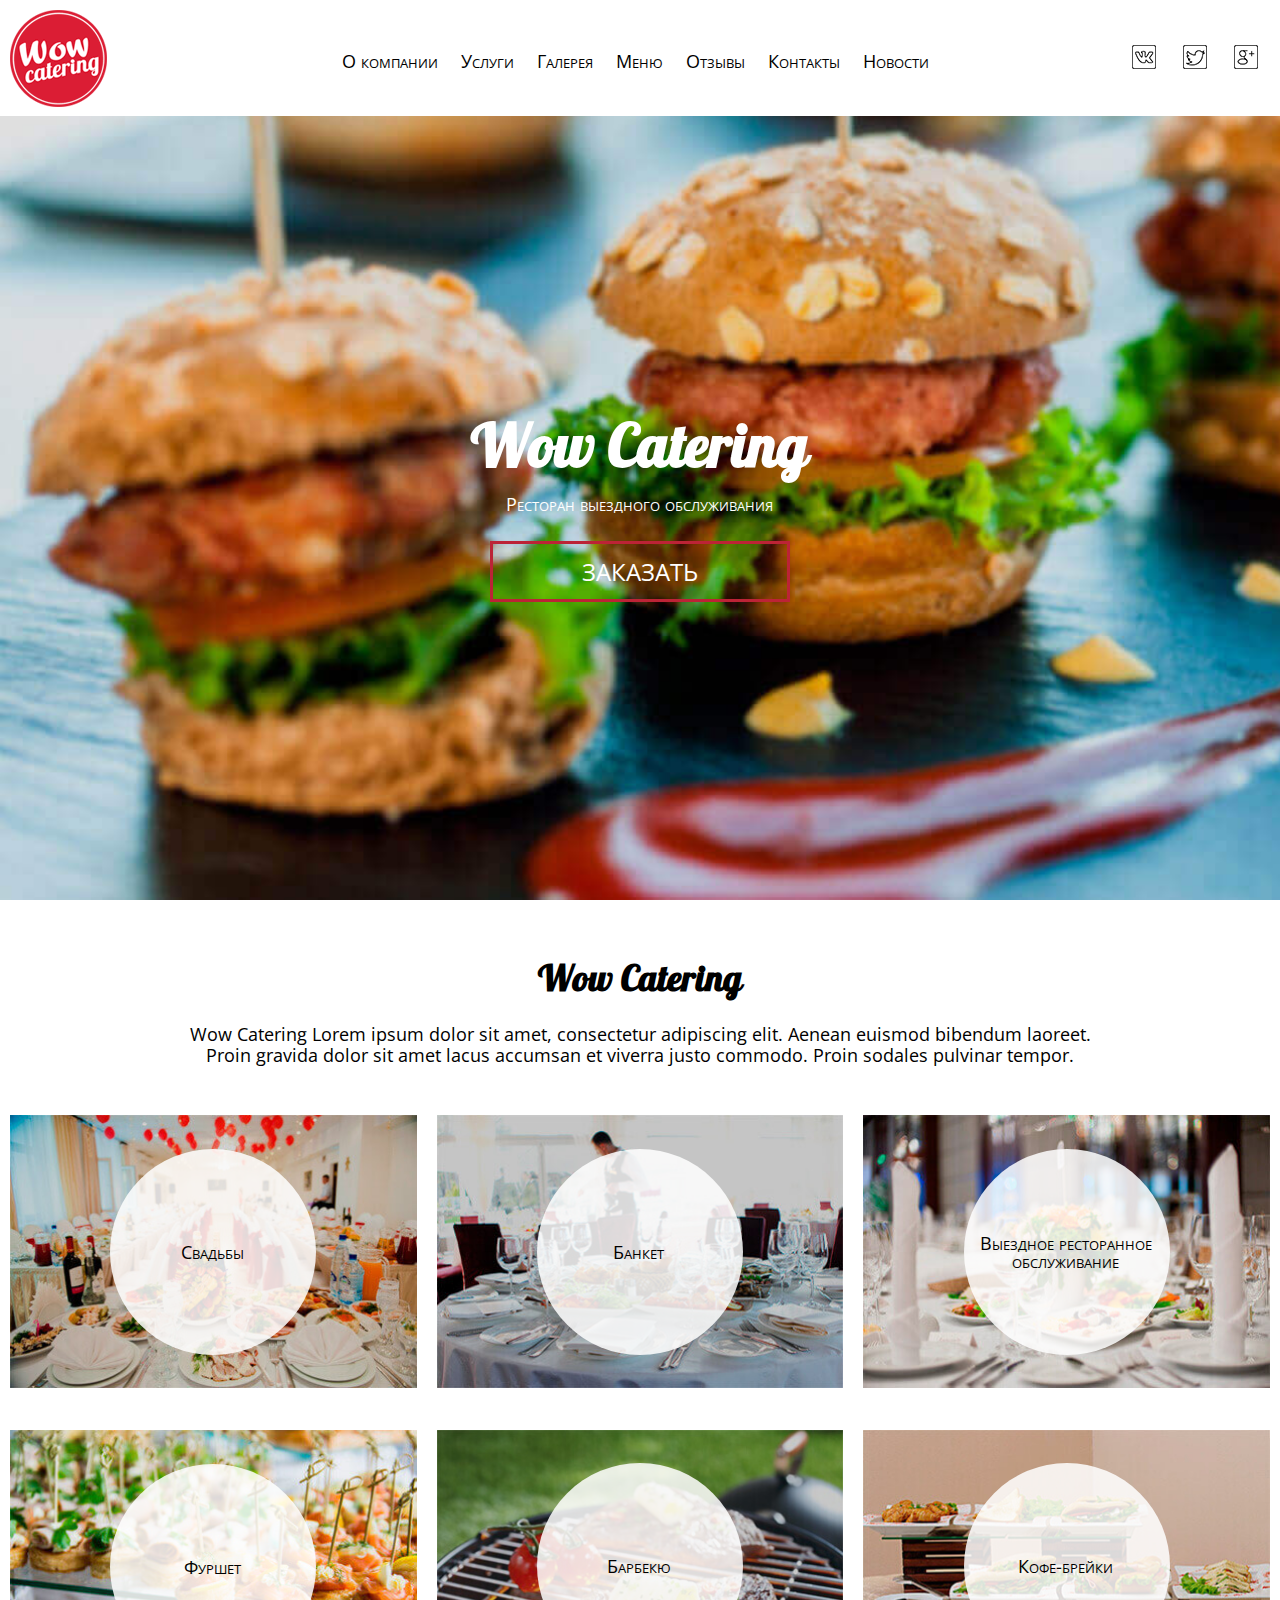
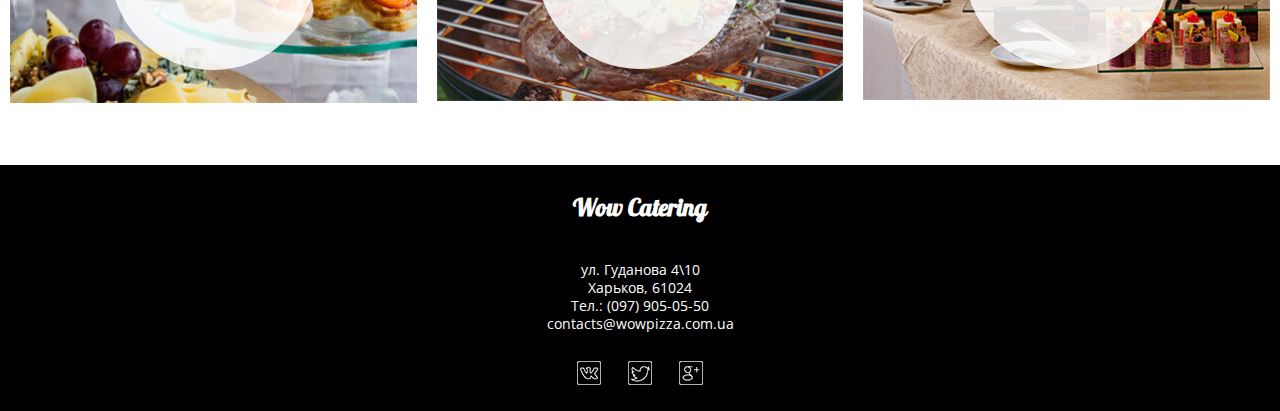
<file: index.html>
<!DOCTYPE html>
<html>
<head>
	<meta charset="utf-8">
	<title>index</title>
	<link href="https://fonts.googleapis.com/css?family=Open+Sans&amp;subset=cyrillic" rel="stylesheet">
	<link rel="stylesheet" href="css/jquery.formstyler.css">
	<link media="all" rel="stylesheet" href="css/style.css" type="text/css">
</head>
<body>
	<div class="header">
		<div class="container">
			<div class="logo">
				<a href="#">
					<img src="img/logo.png" alt="">
				</a>
			</div>
			<ul class="list-top">
				<li><a href="index.html" target="_blank">О компании</a></li>
				<li><a href="catering-services.html" target="_blank">Услуги</a></li>
				<li><a href="#">Галерея</a></li>
				<li><a href="#">Меню</a></li>
				<li><a href="#">Отзывы</a></li>
				<li><a href="catering-contact.html" target="_blank">Контакты</a></li>
				<li><a href="catering-news.html" target="_blank">Новости</a></li>
			</ul>
			<ul class="social-nav">
				<li><a href="#" class="vk-ic"></a></li>
				<li><a href="#" class="tw-ic"></a></li>
				<li><a href="#" class="g-ic"></a></li>
			</ul>
		</div>
	</div>
	<div class="main">
		<div class="call-to-action">
			<div class="call-to-action-text">
				<h1>Wow Catering</h1>
				<span>Ресторан выездного обслуживания</span>
				<a href="#" class="btn _js-btn-open-modal">Заказать</a>
			</div>
		</div>
		<div class="about-us">
			<div class="container">
				<h3>Wow Catering</h3>
				<p>Wow Catering Lorem ipsum dolor sit amet, consectetur adipiscing elit. Aenean euismod bibendum laoreet. Proin gravida dolor sit amet lacus accumsan et viverra justo commodo. Proin sodales pulvinar tempor. 
				</p>
			</div>
		</div>
		<div class="service-wrap">
			<div class="container">
				<div class="row">
					<div class="service-item">
						<img src="img/service-img-1.jpg" alt="">
						<div class="service-text">
							<a href="#">
								<span>Свадьбы</span>
							</a>
						</div>
					</div>
					<div class="service-item">
						<img src="img/service-img-2.jpg" alt="">
						<div class="service-text">
							<a href="#">
								<span>Банкет</span>
							</a>
						</div>
					</div>
					<div class="service-item">
						<img src="img/service-img-3.jpg" alt="">
						<div class="service-text">
							<a href="#">
								<span>Выездное ресторанное обслуживание</span>
							</a>
						</div>
					</div>
					<div class="service-item">
						<img src="img/service-img-4.jpg" alt="">
						<div class="service-text">
							<a href="#">
								<span>Фуршет</span>
							</a>
						</div>
					</div>
					<div class="service-item">
						<img src="img/service-img-5.jpg" alt="">
						<div class="service-text">
							<a href="#">
								<span>Барбекю</span>
							</a>
						</div>
					</div>
					<div class="service-item">
						<img src="img/service-img-6.jpg" alt="">
						<div class="service-text">
							<a href="#">
								<span>Кофе-брейки</span>
							</a>
						</div>
					</div>
				</div>
			</div>
		</div>
	</div>
	<div class="footer">
		<h5>Wow Catering</h5>
        <ul class="copyright">
        	<li>ул. Гуданова 4\10</li>
        	<li>Харьков, 61024</li>
        	<li>Тел.: (097) 905-05-50</li>
        	<li>contacts@wowpizza.com.ua</li>
        </ul>
		<ul class="social-nav">
			<li><a href="#" class="vk-white-ic"></a></li>
			<li><a href="#" class="tw-white-ic"></a></li>
			<li><a href="#" class="g-white-ic"></a></li>
		</ul>
	</div>

	<!--MODAL ORDER START-->
	<div class="modal modal-order" id="modal-order">
	    <div class="modal-close">
				<span></span>
				<span></span>
		</div>
		<div class="modal-header">
		    <span>Форма заказа</span>
			<h3>Wow Catering</h3>
		</div>
		<div class="modal-body">
			<form>
				<div class="input-group w50">
					<input type="text" class="form-control" name="userName" placeholder="Имя">
					<input type="text" class="form-control" name="phone" placeholder="Телефон">
			        <input type="text" class="form-control" name="email" placeholder="E-mail">
				</div>
				<div class="input-group w50">
					<select name="choose-service">
					    <option value="">Выбрать услугу</option>
						<option value="">Банкет</option>
						<option value="">Свадьбы</option>
						<option value="">Выездное ресторанное обслуживание</option>
						<option value="">Фуршет</option>
						<option value="">Барбекю</option>
						<option value="">Кофе-брейки</option>
						<option value="">Пикник</option>
						<option value="">Коктейль</option>
						<option value="">Аренда</option>
					</select>
					<textarea name="comment" class="form-control" placeholder="Комментарии"></textarea>
				</div>
				<div class="input-group w100">
					<button type="submit" class="btn">Заказать</button>
				</div>	
			</form>
		</div>
	</div>
	<!--MODAL ORDER END-->

    <!--jQuery-->
	<script src="https://code.jquery.com/jquery-3.1.1.min.js" 
	integrity="sha256-hVVnYaiADRTO2PzUGmuLJr8BLUSjGIZsDYGmIJLv2b8=" crossorigin="anonymous"></script>

	<script src="js/jquery.bpopup.min.js"></script>
    <script src="js/jquery.formstyler.min.js"></script>

	<!--init file-->
	<script src="js/init.js"></script>
</body>
</html>
</file>
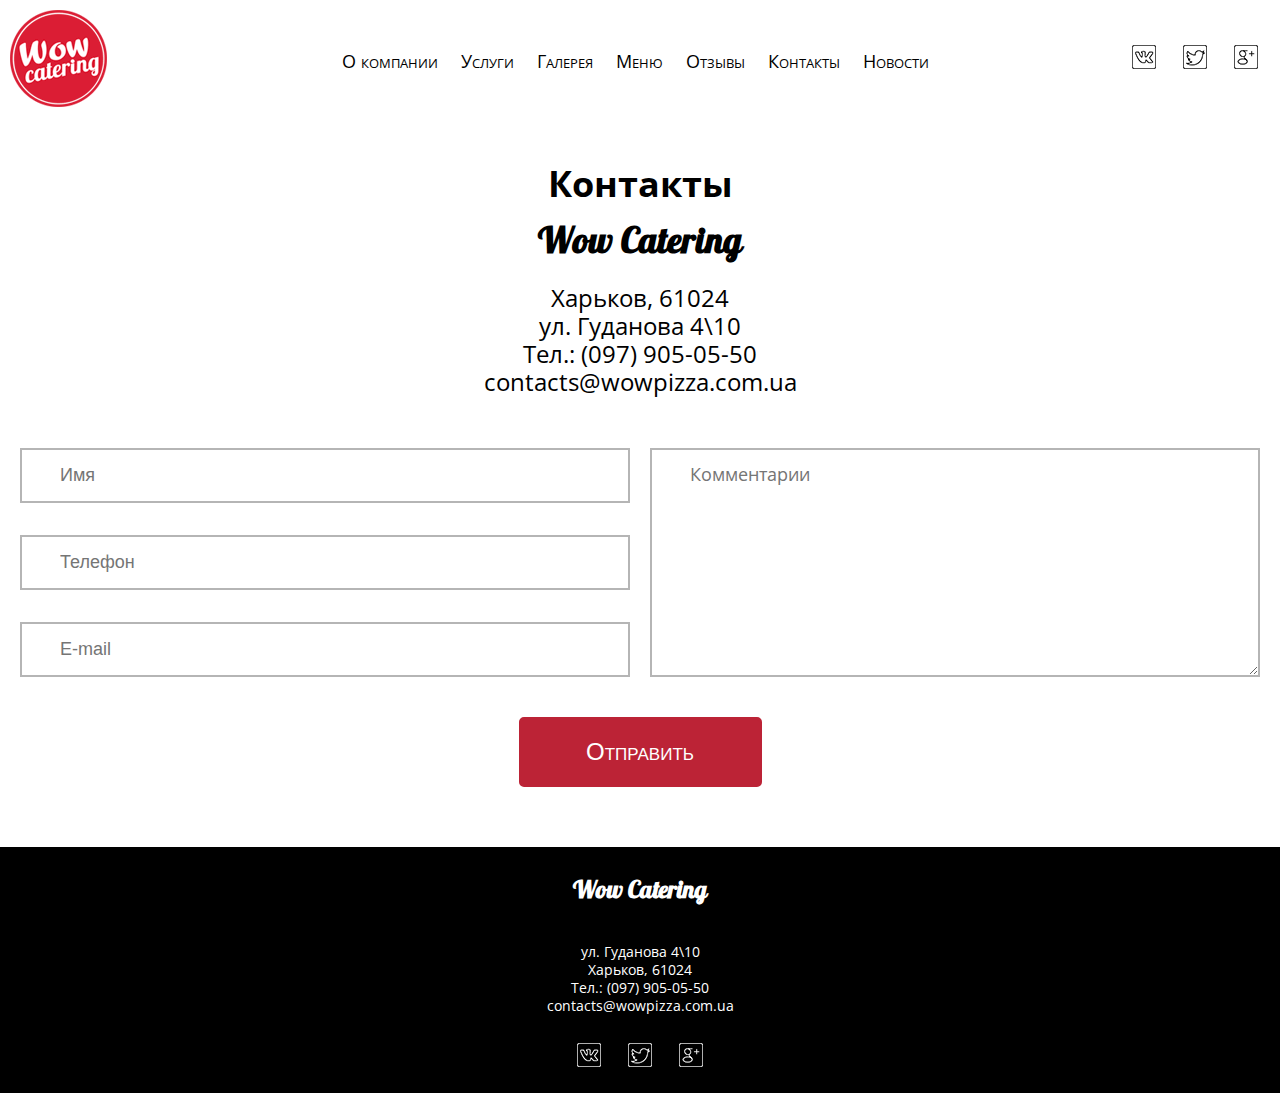
<file: catering-contact.html>
<!DOCTYPE html>
<html>
<head>
	<meta charset="utf-8">
	<title>catering-contact</title>
	<link href="https://fonts.googleapis.com/css?family=Open+Sans&amp;subset=cyrillic" rel="stylesheet">
	<link media="all" rel="stylesheet" href="css/style.css" type="text/css">
</head>
<body>
	<div class="header">
		<div class="container">
			<div class="logo">
				<a href="#">
					<img src="img/logo.png" alt="">
				</a>
			</div>
			<ul class="list-top">
				<li><a href="index.html" target="_blank">О компании</a></li>
				<li><a href="catering-services.html" target="_blank">Услуги</a></li>
				<li><a href="#">Галерея</a></li>
				<li><a href="#">Меню</a></li>
				<li><a href="#">Отзывы</a></li>
				<li><a href="catering-contact.html" target="_blank">Контакты</a></li>
				<li><a href="catering-news.html" target="_blank">Новости</a></li>
			</ul>
			<ul class="social-nav">
				<li><a href="#" class="vk-ic"></a></li>
				<li><a href="#" class="tw-ic"></a></li>
				<li><a href="#" class="g-ic"></a></li>
			</ul>
		</div>
	</div>
	<div class="main">
		<div class="service-description">
			<div class="about-us">
				<div class="container">
			    	<h2>Контакты</h2>
					<h3>Wow Catering</h3>
					<ul class="copyright">
        				<li>Харьков, 61024</li>
        				<li>ул. Гуданова 4\10</li>
        				<li>Тел.: (097) 905-05-50</li>
        				<li>contacts@wowpizza.com.ua</li>
        			</ul>
        		</div>
			</div>
		</div>
		<div class="contact-form">
		    <div class="container">
				<form>
					<div class="input-group w50">
						<input type="text" class="form-control" name="userName" placeholder="Имя">
						<input type="text" class="form-control" name="phone" placeholder="Телефон">
			        	<input type="text" class="form-control" name="email" placeholder="E-mail">
					</div>
					<div class="input-group w50">
						<textarea name="comment" class="form-control" placeholder="Комментарии"></textarea>
					</div>
					<div class="input-group w100">
						<button type="submit" class="btn">Отправить</button>
					</div>	
				</form>
			</div>
		</div>
	</div>
	<div class="footer">
		<h5>Wow Catering</h5>
        <ul class="copyright">
        	<li>ул. Гуданова 4\10</li>
        	<li>Харьков, 61024</li>
        	<li>Тел.: (097) 905-05-50</li>
        	<li>contacts@wowpizza.com.ua</li>
        </ul>
		<ul class="social-nav">
			<li><a href="#" class="vk-white-ic"></a></li>
			<li><a href="#" class="tw-white-ic"></a></li>
			<li><a href="#" class="g-white-ic"></a></li>
		</ul>
	</div>
</body>
</html>
</file>
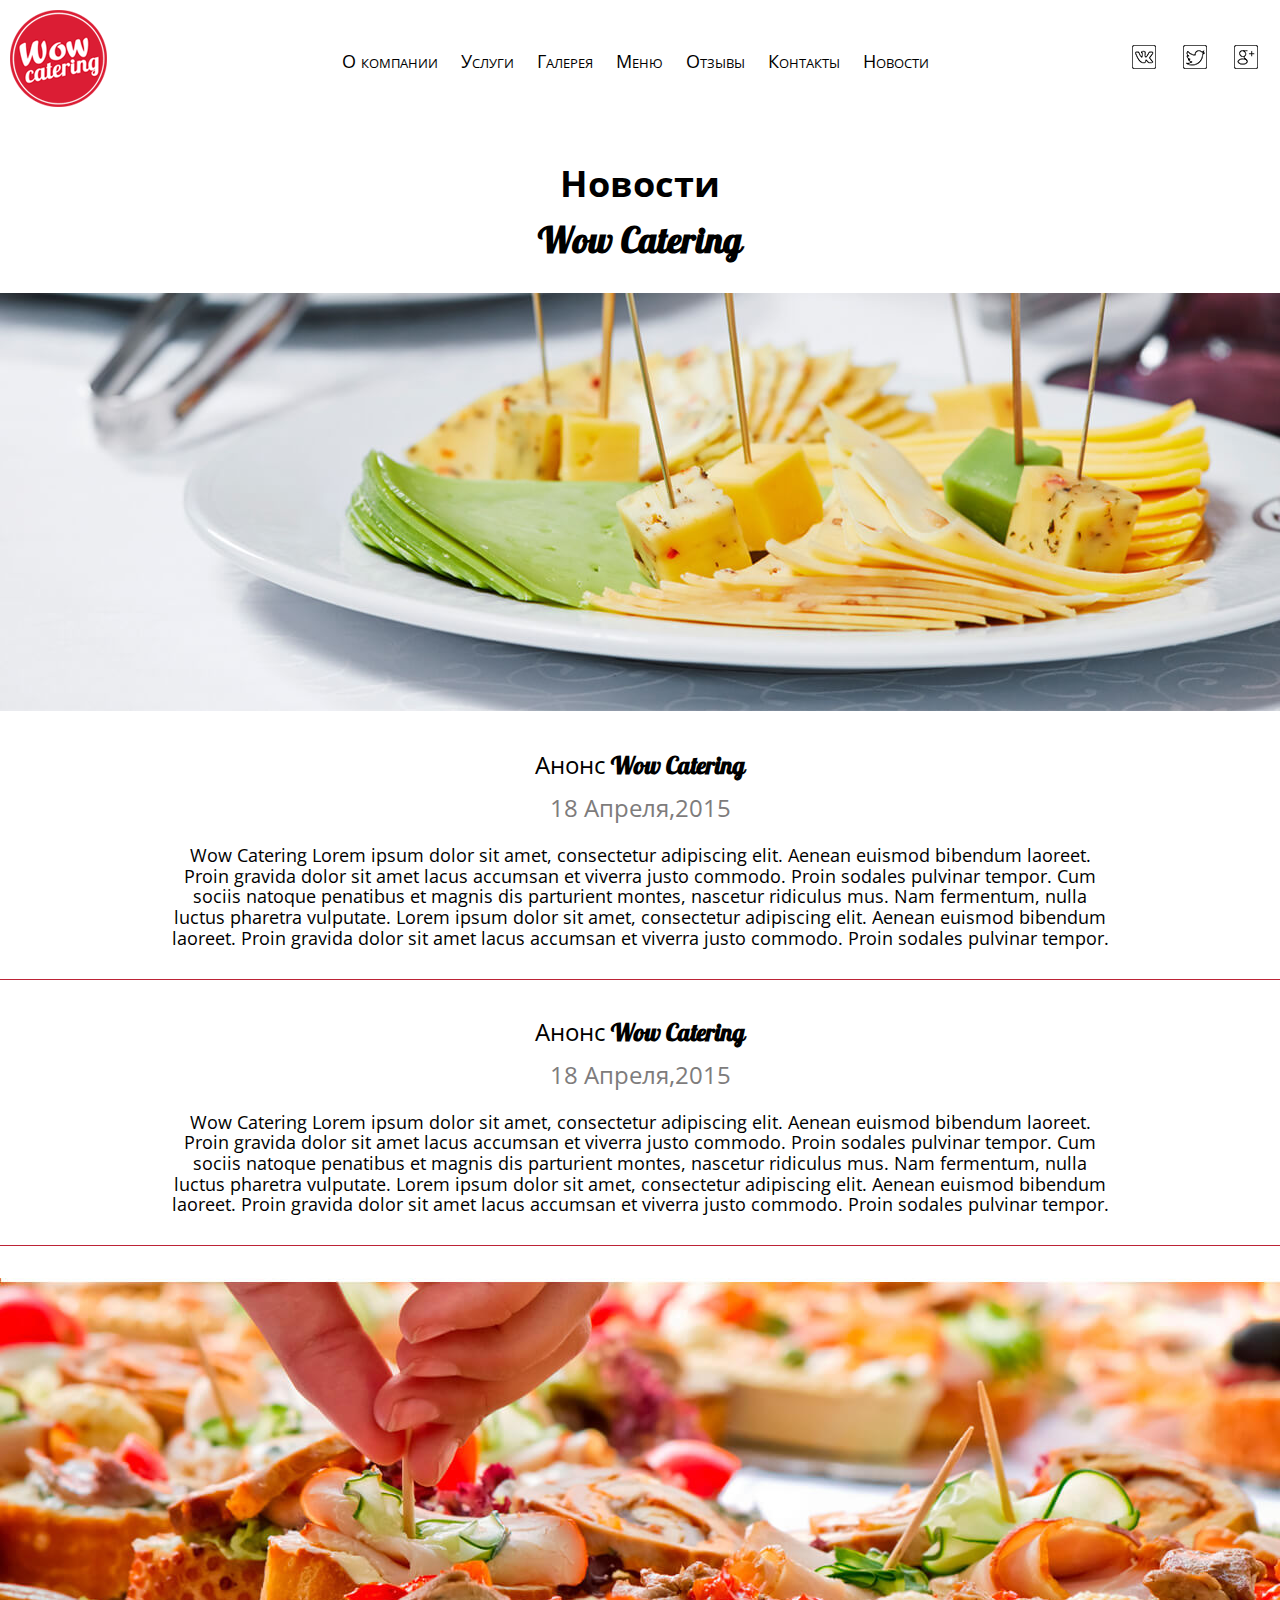
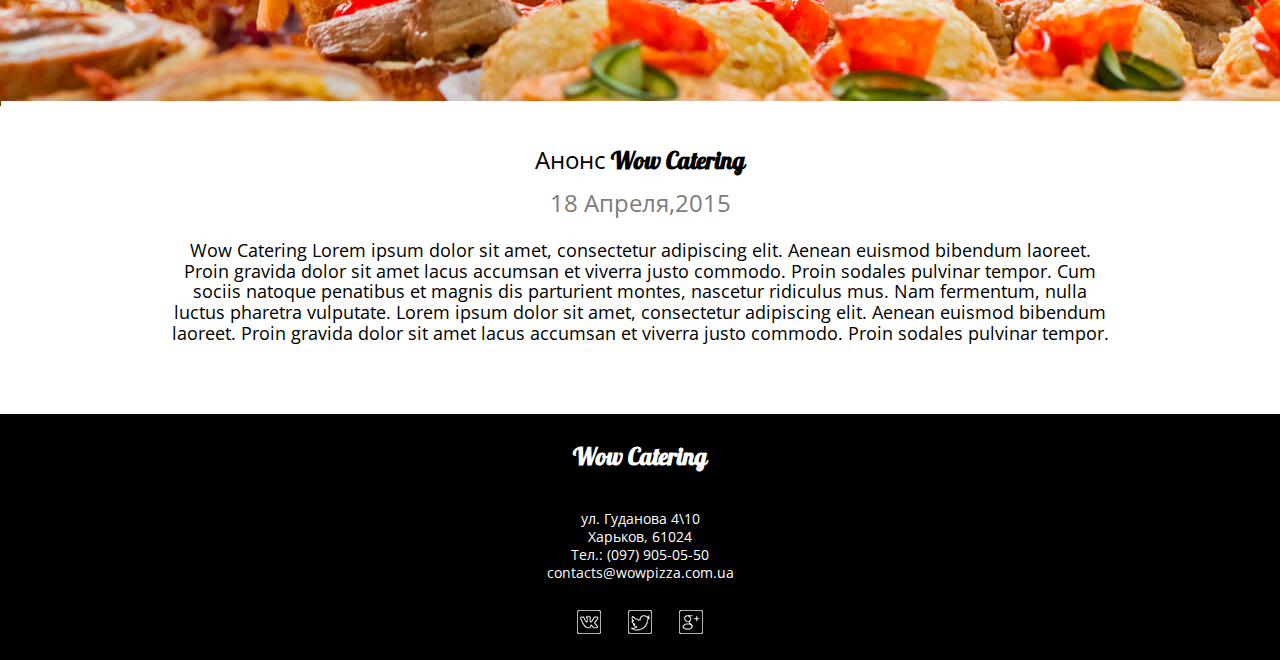
<file: catering-news.html>
<!DOCTYPE html>
<html lang="ru"> 
<head>
	<meta charset="utf-8" >
	<title>catering-news</title>
	<link href="https://fonts.googleapis.com/css?family=Open+Sans&amp;subset=cyrillic" rel="stylesheet">
	<link media="all" rel="stylesheet" href="css/style.css" type="text/css">
</head>
<body>
	<div class="header">
		<div class="container">
			<div class="logo">
				<a href="#">
					<img src="img/logo.png" alt="">
				</a>
			</div>
			<ul class="list-top">
				<li><a href="index.html" target="_blank">О компании</a></li>
				<li><a href="catering-services.html" target="_blank">Услуги</a></li>
				<li><a href="#">Галерея</a></li>
				<li><a href="#">Меню</a></li>
				<li><a href="#">Отзывы</a></li>
				<li><a href="catering-contact.html" target="_blank">Контакты</a></li>
				<li><a href="catering-news.html" target="_blank">Новости</a></li>
			</ul>
			<ul class="social-nav">
				<li><a href="#" class="vk-ic"></a></li>
				<li><a href="#" class="tw-ic"></a></li>
				<li><a href="#" class="g-ic"></a></li>
			</ul>
		</div>
	</div>
	<div class="main">
		<div class="service-description sd-news">
			<div class="about-us">
				<div class="container">
			    	<h2>Новости</h2>
					<h3>Wow Catering</h3>
        		</div>
			</div>
		</div>
		<div class="service-news">
		    <img src="img/news-image-1.jpg" alt="">
			<div class="about-us">
				<div class="container">
					<h3><span>Анонс</span>&nbsp;Wow Catering</h3>
			        <h4>18 Апреля,2015</h4>
                    <p>Wow Catering Lorem ipsum dolor sit amet, consectetur adipiscing elit. Aenean euismod bibendum laoreet. Proin gravida dolor sit amet lacus accumsan et viverra justo commodo. Proin sodales pulvinar tempor. Cum sociis natoque penatibus et magnis dis parturient montes, nascetur ridiculus mus. Nam fermentum, nulla luctus pharetra vulputate. Lorem ipsum dolor sit amet, consectetur adipiscing elit. Aenean euismod bibendum laoreet. Proin gravida dolor sit amet lacus accumsan et viverra justo commodo. Proin sodales pulvinar tempor.  
				    </p>
			    </div>
		    </div>
		</div>
		<div class="service-news">
			<div class="about-us">
				<div class="container">
					<h3><span>Анонс</span>&nbsp;Wow Catering</h3>
			        <h4>18 Апреля,2015</h4>
                    <p>Wow Catering Lorem ipsum dolor sit amet, consectetur adipiscing elit. Aenean euismod bibendum laoreet. Proin gravida dolor sit amet lacus accumsan et viverra justo commodo. Proin sodales pulvinar tempor. Cum sociis natoque penatibus et magnis dis parturient montes, nascetur ridiculus mus. Nam fermentum, nulla luctus pharetra vulputate. Lorem ipsum dolor sit amet, consectetur adipiscing elit. Aenean euismod bibendum laoreet. Proin gravida dolor sit amet lacus accumsan et viverra justo commodo. Proin sodales pulvinar tempor.  
				    </p>
			    </div>
		    </div>
		</div>
		<div class="service-news">
		    <img src="img/news-image-2.jpg" alt="">
			<div class="about-us">
				<div class="container">
					<h3><span>Анонс</span>&nbsp;Wow Catering</h3>
			        <h4>18 Апреля,2015</h4>
                    <p>Wow Catering Lorem ipsum dolor sit amet, consectetur adipiscing elit. Aenean euismod bibendum laoreet. Proin gravida dolor sit amet lacus accumsan et viverra justo commodo. Proin sodales pulvinar tempor. Cum sociis natoque penatibus et magnis dis parturient montes, nascetur ridiculus mus. Nam fermentum, nulla luctus pharetra vulputate. Lorem ipsum dolor sit amet, consectetur adipiscing elit. Aenean euismod bibendum laoreet. Proin gravida dolor sit amet lacus accumsan et viverra justo commodo. Proin sodales pulvinar tempor.  
				    </p>
			    </div>
		    </div>
		</div>
	</div>
	<div class="footer">
		<h5>Wow Catering</h5>
        <ul class="copyright">
        	<li>ул. Гуданова 4\10</li>
        	<li>Харьков, 61024</li>
        	<li>Тел.: (097) 905-05-50</li>
        	<li>contacts@wowpizza.com.ua</li>
        </ul>
		<ul class="social-nav">
			<li><a href="#" class="vk-white-ic"></a></li>
			<li><a href="#" class="tw-white-ic"></a></li>
			<li><a href="#" class="g-white-ic"></a></li>
		</ul>
	</div>
</body>
</html>
</file>
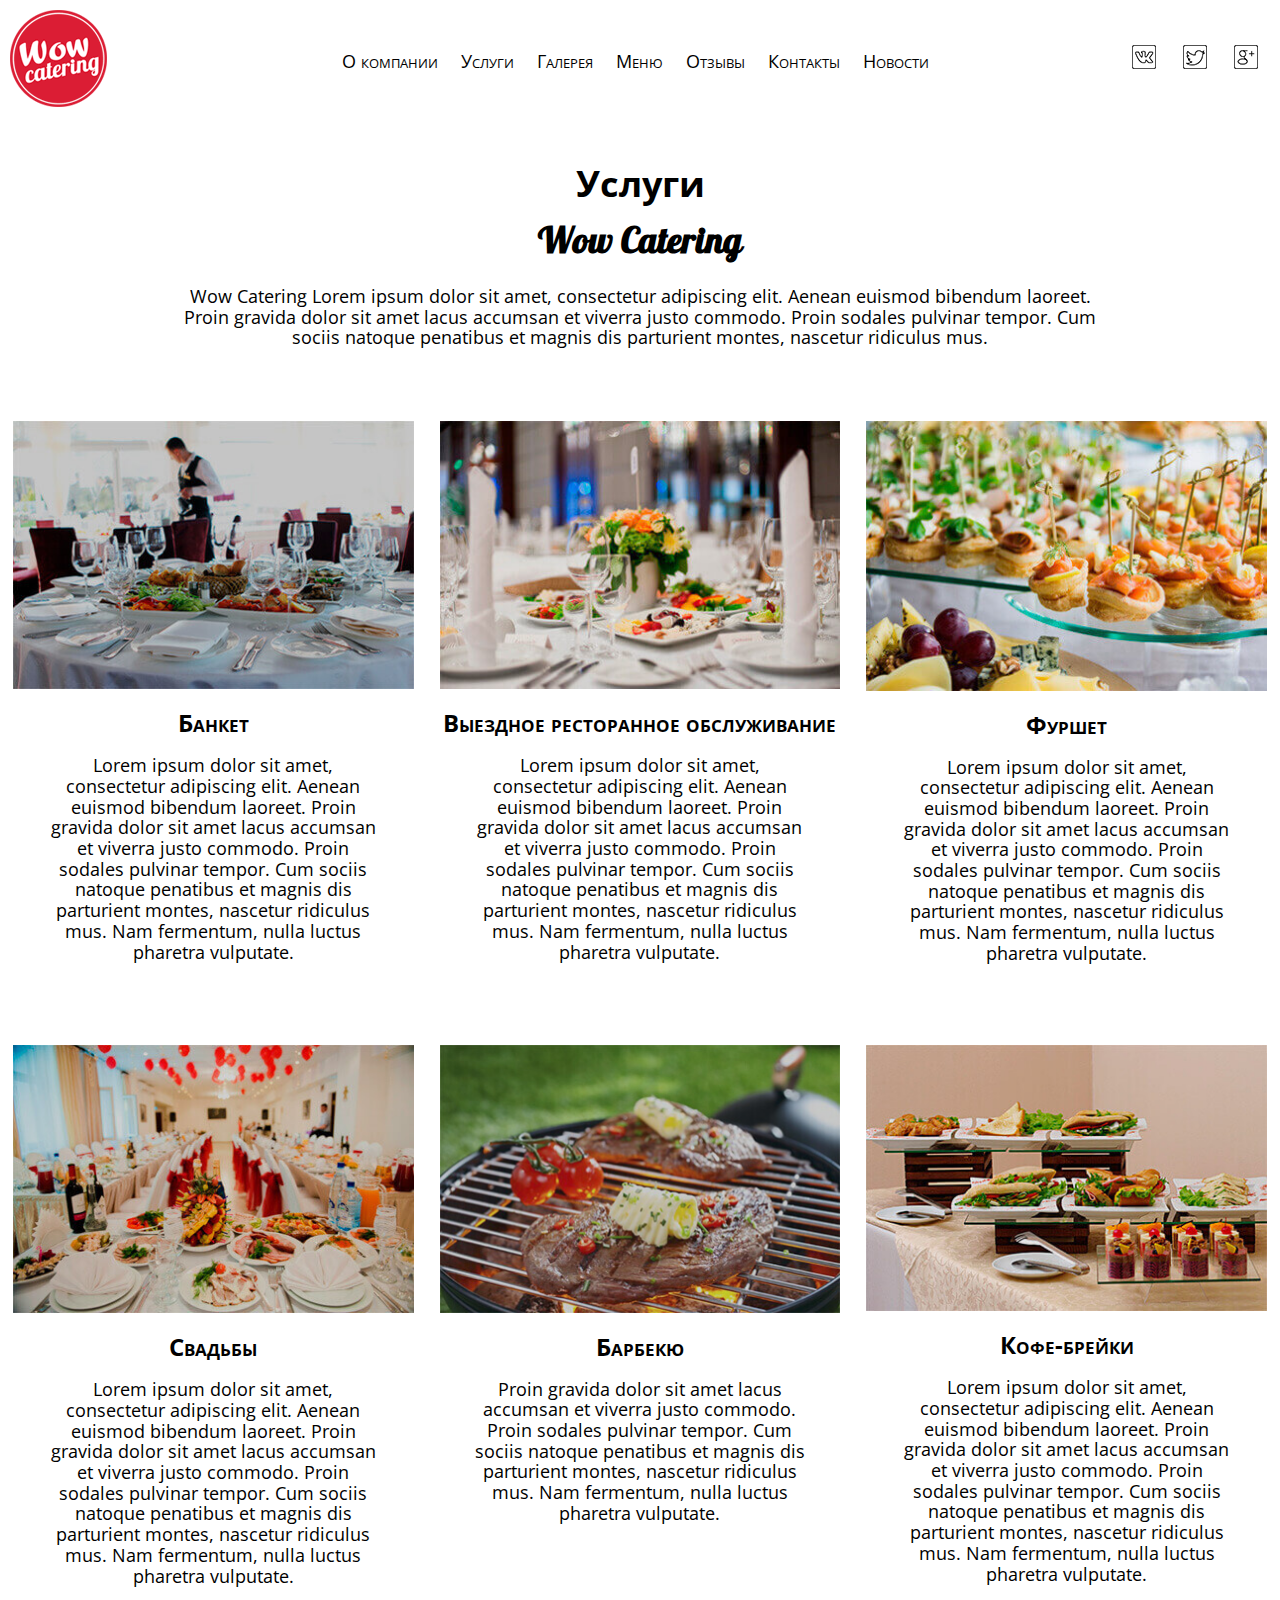
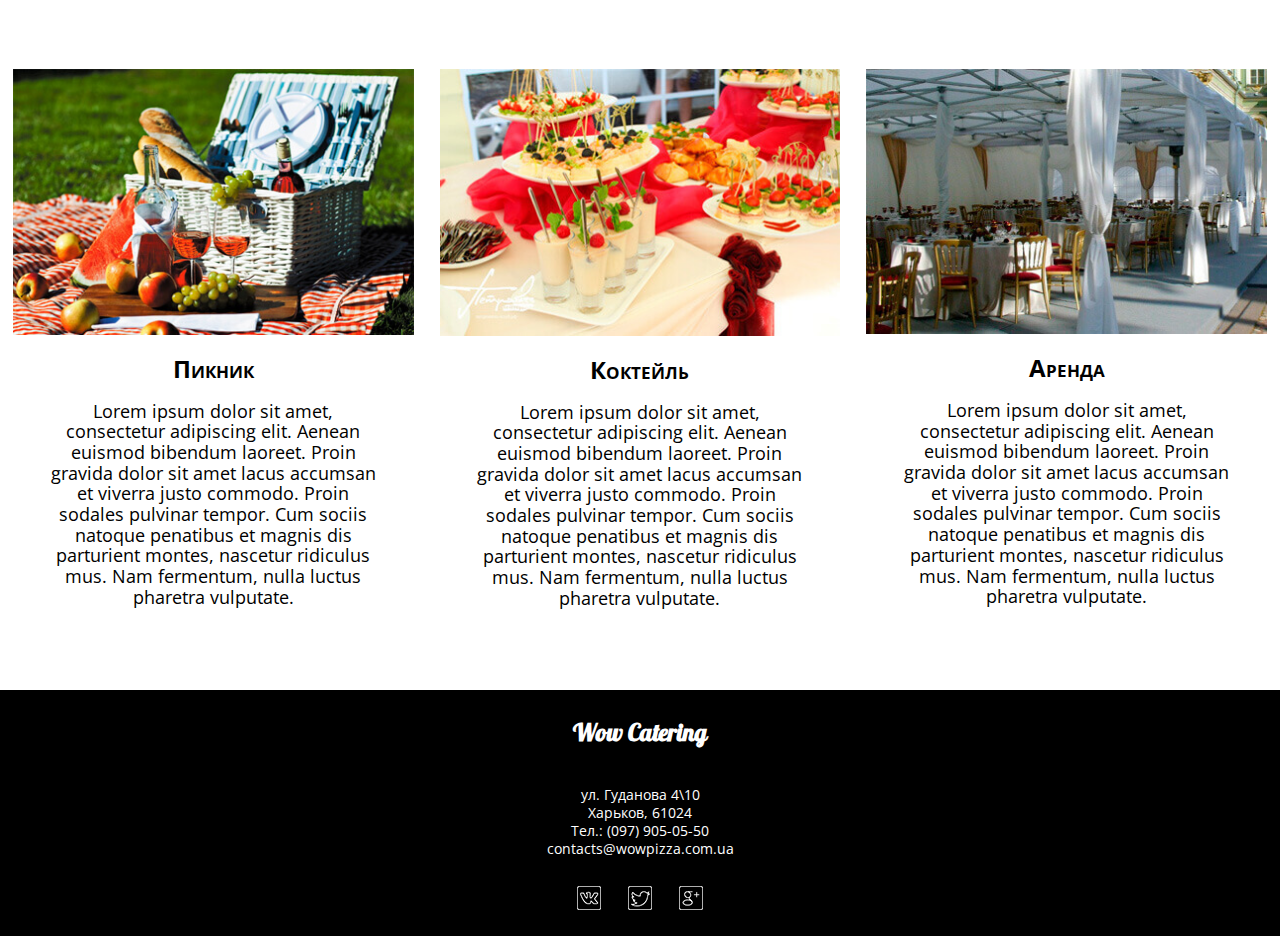
<file: catering-services.html>
<!DOCTYPE html>
<html lang="ru">
<head>
	<meta charset="utf-8" >
	<title>catering-services</title>
	<link href="https://fonts.googleapis.com/css?family=Open+Sans&amp;subset=cyrillic" rel="stylesheet">
	<link media="all" rel="stylesheet" href="css/style.css" type="text/css">
</head>
<body>
	<div class="header">
		<div class="container">
			<div class="logo">
				<a href="#">
					<img src="img/logo.png" alt="">
				</a>
			</div>
			<ul class="list-top">
				<li><a href="index.html" target="_blank">О компании</a></li>
				<li><a href="catering-services.html" target="_blank">Услуги</a></li>
				<li><a href="#">Галерея</a></li>
				<li><a href="#">Меню</a></li>
				<li><a href="#">Отзывы</a></li>
				<li><a href="catering-contact.html" target="_blank">Контакты</a></li>
				<li><a href="catering-news.html" target="_blank">Новости</a></li>
			</ul>
			<ul class="social-nav">
				<li><a href="#" class="vk-ic"></a></li>
				<li><a href="#" class="tw-ic"></a></li>
				<li><a href="#" class="g-ic"></a></li>
			</ul>
		</div>
	</div>
	<div class="main">
		<div class="service-description">
			<div class="about-us">
				<div class="container">
			    	<h2>Услуги</h2>
					<h3>Wow Catering</h3>
					<p>Wow Catering Lorem ipsum dolor sit amet, consectetur adipiscing elit. Aenean euismod bibendum laoreet. Proin gravida dolor sit amet lacus accumsan et viverra justo commodo. Proin sodales pulvinar tempor. Cum sociis natoque penatibus et magnis dis parturient montes, nascetur ridiculus mus.  
					</p>
				</div>
			</div>
		</div>
		<div class="service-wrap">
			<div class="container">
				<div class="row">
					<div class="service-item">
						<div class="service-article">
					    	<a href="#">
								<img src="img/service-img-2.jpg" alt="">
				        	</a>
							<h4>Банкет</h4>
							<p>Lorem ipsum dolor sit amet, consectetur adipiscing elit. Aenean euismod bibendum laoreet. Proin gravida dolor sit amet lacus accumsan et viverra justo commodo. Proin sodales pulvinar tempor. Cum sociis natoque penatibus et magnis dis parturient montes, nascetur ridiculus mus. Nam fermentum, nulla luctus pharetra vulputate.
							</p>
						</div>
					</div>
					<div class="service-item">
						<div class="service-article">
							<a href="#">
								<img src="img/service-img-3.jpg" alt="">
							</a>
							<h4>Выездное ресторанное обслуживание</h4>
							<p>Lorem ipsum dolor sit amet, consectetur adipiscing elit. Aenean euismod bibendum laoreet. Proin gravida dolor sit amet lacus accumsan et viverra justo commodo. Proin sodales pulvinar tempor. Cum sociis natoque penatibus et magnis dis parturient montes, nascetur ridiculus mus. Nam fermentum, nulla luctus pharetra vulputate.
							</p>
						</div>
					</div>
					<div class="service-item">
						<div class="service-article">
							<a href="#">
								<img src="img/service-img-4.jpg" alt="">
							</a>	
							<h4>Фуршет</h4>
							<p>Lorem ipsum dolor sit amet, consectetur adipiscing elit. Aenean euismod bibendum laoreet. Proin gravida dolor sit amet lacus accumsan et viverra justo commodo. Proin sodales pulvinar tempor. Cum sociis natoque penatibus et magnis dis parturient montes, nascetur ridiculus mus. Nam fermentum, nulla luctus pharetra vulputate.
							</p>
						</div>
					</div>
					<div class="service-item">
						<div class="service-article">
							<a href="#">
								<img src="img/service-img-1.jpg" alt="">
							</a>
							<h4>Свадьбы</h4>
							<p>Lorem ipsum dolor sit amet, consectetur adipiscing elit. Aenean euismod bibendum laoreet. Proin gravida dolor sit amet lacus accumsan et viverra justo commodo. Proin sodales pulvinar tempor. Cum sociis natoque penatibus et magnis dis parturient montes, nascetur ridiculus mus. Nam fermentum, nulla luctus pharetra vulputate.
							</p>	
						</div>
					</div>
					<div class="service-item">
						<div class="service-article">
							<a href="#">
								<img src="img/service-img-5.jpg" alt="">
							</a>
							<h4>Барбекю</h4>
							<p>Proin gravida dolor sit amet lacus accumsan et viverra justo commodo. Proin sodales pulvinar tempor. Cum sociis natoque penatibus et magnis dis parturient montes, nascetur ridiculus mus. Nam fermentum, nulla luctus pharetra vulputate.
							</p>
						</div>
					</div>
					<div class="service-item">
						<div class="service-article">
							<a href="#">
								<img src="img/service-img-6.jpg" alt="">
							</a>
							<h4>Кофе-брейки</h4>
							<p>Lorem ipsum dolor sit amet, consectetur adipiscing elit. Aenean euismod bibendum laoreet. Proin gravida dolor sit amet lacus accumsan et viverra justo commodo. Proin sodales pulvinar tempor. Cum sociis natoque penatibus et magnis dis parturient montes, nascetur ridiculus mus. Nam fermentum, nulla luctus pharetra vulputate.
							</p>
						</div>
					</div>
					<div class="service-item">
						<div class="service-article">
							<a href="#">
								<img src="img/service-img-7.jpg" alt="">
							</a>
							<h4>Пикник</h4>
							<p>Lorem ipsum dolor sit amet, consectetur adipiscing elit. Aenean euismod bibendum laoreet. Proin gravida dolor sit amet lacus accumsan et viverra justo commodo. Proin sodales pulvinar tempor. Cum sociis natoque penatibus et magnis dis parturient montes, nascetur ridiculus mus. Nam fermentum, nulla luctus pharetra vulputate.
							</p>
						</div>
					</div>
					<div class="service-item">
						<div class="service-article">
							<a href="#">
								<img src="img/service-img-8.jpg" alt="">
							</a>
							<h4>Коктейль</h4>
							<p>Lorem ipsum dolor sit amet, consectetur adipiscing elit. Aenean euismod bibendum laoreet. Proin gravida dolor sit amet lacus accumsan et viverra justo commodo. Proin sodales pulvinar tempor. Cum sociis natoque penatibus et magnis dis parturient montes, nascetur ridiculus mus. Nam fermentum, nulla luctus pharetra vulputate.
							</p>
						</div>
					</div>
					<div class="service-item">
						<div class="service-article">
							<a href="#">
								<img src="img/service-img-9.jpg" alt="">
							</a>
							<h4>Аренда</h4>
							<p>Lorem ipsum dolor sit amet, consectetur adipiscing elit. Aenean euismod bibendum laoreet. Proin gravida dolor sit amet lacus accumsan et viverra justo commodo. Proin sodales pulvinar tempor. Cum sociis natoque penatibus et magnis dis parturient montes, nascetur ridiculus mus. Nam fermentum, nulla luctus pharetra vulputate.
							</p>
						</div>
					</div>
				</div>
			</div>
		</div>
    </div>
	<div class="footer">
		<h5>Wow Catering</h5>
        <ul class="copyright">
        	<li>ул. Гуданова 4\10</li>
        	<li>Харьков, 61024</li>
        	<li>Тел.: (097) 905-05-50</li>
        	<li>contacts@wowpizza.com.ua</li>
        </ul>
		<ul class="social-nav">
			<li><a href="#" class="vk-white-ic"></a></li>
			<li><a href="#" class="tw-white-ic"></a></li>
			<li><a href="#" class="g-white-ic"></a></li>
		</ul>
	</div>
</body>
</html>
</file>
<file: css/style.css>
@font-face{
    font-family: 'lobsterregular';
    src: url('../fonts/lobster-regular-webfont.eot');
    src: url('../fonts/lobster-regular-webfont.eot?#iefix') format('embedded-opentype'),
         url('../fonts/lobster-regular-webfont.woff2') format('woff2'),
         url('../fonts/lobster-regular-webfont.woff') format('woff'),
         url('../fonts/lobster-regular-webfont.ttf') format('truetype'),
         url('../fonts/lobster-regular-webfont.svg#lobsterregular') format('svg');
    font-weight: normal;
    font-style: normal;

}
*{
	-webkit-box-sizing: border-box;
	-moz-box-sizing: border-box;
	box-sizing: border-box;
}
body,
textarea{
	margin: 0 auto;
	color: #000;
	background: #fff;
	font: 12px/1 'Open Sans', arial, helvetica, sans-serif;
}
/* General reset */
h1,h2,h3,h4,h5,h6,p{
	margin: 0;
}
img{
	border: none;
}
a{
	color: #000;
	text-decoration: none;
}
a:hover{
	text-decoration: none;
}
ul{
	margin: 0;
	list-style: none;
	padding: 0;
}
input, select, textarea, button{
	outline: none;
	border: none;
}
textarea{
	resize: vertical;
}
button, input[type="submit"]{
	cursor: pointer;
}

/* General settings */
h1, h3, h5{
	 font-family: 'lobsterregular';
}
.btn{
	display: inline-block;
	width: 300px;
    line-height: 55px;
	border: 3px solid #bc2336;
	color: #fff;
	text-transform: uppercase;
	text-align: center;
	font-size: 24px;
}
.btn:hover{
	background: #bc2336;
}
.container{
	width: 1280px;
	margin: 0 auto;
	padding: 0 10px;
}
.social-nav li{
	display: inline-block;
	margin: 0 12px;
}
.social-nav li a{
	display: inline-block;
	background-image: url("../img/sprite.png");
	background-repeat: no-repeat;
	width: 24px;
	height: 24px;	
}
.vk-ic:hover,
.vk-white-ic:hover{ 
	background-position: -24px -48px;
}
.tw-ic:hover,
.tw-white-ic:hover{ 
	background-position: -24px -24px;
}
.g-ic:hover,
.g-white-ic:hover{ 
	background-position: -24px -0px; 
}
.modal-close{
	width: 42px;
	height: 42px;
	border: 2px solid #bc2336;
	border-radius: 50%;
	position: absolute;
	top: 8px;
	right: 8px;
	cursor: pointer;
}
.modal-close span{
	display: inline-block;
	width: 20px;
	height: 2px;
	background: #bc2336;
	transform: rotate(45deg);
	position: absolute;
	left: 24%;
	top: 49%;
	-webkit-transform: rotate(45deg); 
	-moz-transform: rotate(45deg);
	-ms-transform: rotate(45deg);
	-o-transform: rotate(45deg);
	transform: rotate(45deg);		
}	
.modal-close span + span{
	-webkit-transform: rotate(-45deg); 
	-moz-transform: rotate(-45deg);
	-ms-transform: rotate(-45deg);
	-o-transform: rotate(-45deg);
	transform: rotate(-45deg);
}
.modal-header{
    height: 125px;
	font-size: 24px;
	text-align: center;
}
.modal-header span{
	display: inline-block;
	font-variant: small-caps;
	padding: 38px 0 10px 0;
	text-align: center;
}
.input-group{
	float: left;
	padding: 0 10px;
}
.input-group.w50{
	width: 50%;
}
.input-group.w100{
	width: 100%;
	float: none;
	clear: both;
	text-align: center;
	padding-top: 48px;
}
.form-control{
	width: 100%;
    font-size: 14px;
	border: 2px solid #b5b5b5;
	height: 34px;
	padding-left: 16px;
}
.form-control:focus{
	border: 2px solid #bc2336;
	color: #b5b5b5;
}
.form-control:focus::-webkit-input-placeholder{
	color: transparent;
}
.form-control:focus::-moz-placeholder{
	color: transparent;
}
.form-control:focus::-moz-placeholder{
	color: transparent;
}
.form-control:focus::-ms-input-placeholder{
	color: transparent;
}
.modal-body .form-control+.form-control{
	margin-top: 30px;
}
textarea.form-control{
	padding-top: 8px;
	height: 98px;
}
.input-group.w100 .btn{
	height: 45px;
	width: 135px;
	background: #bc2336;
	line-height: 38px;
	font-size: 18px;
	text-transform: none;
	font-variant: small-caps;
	border-radius: 5px;
}

/* HEADER START */
.header{
	background: #fff;
	height: 116px;
	position: fixed;
	top: 0;
	left: 0;
	right: 0;
	z-index: 999;
}
.logo{
	float: left;
	margin-top: 10px;
}
.list-top{
	float: left;
	padding: 52px 0 0 215px;
}
.list-top li{
	display: inline-block;
	font-size: 18px;
	font-variant: small-caps;
}
.list-top li a{
	margin-left: 20px;
}
.list-top li a:hover{
	color: #bc2336;
}
.header .social-nav{
	float: right;
	margin-top: 45px;
}
.vk-ic{ 
	background-position: -48px -48px;
} 
.tw-ic{ 
	background-position: -48px -24px; 
}
.g-ic{ 
	background-position: -48px -0px;  
}
/* HEADER END */

/* MAIN START */
.main{
	overflow: hidden;
}
.call-to-action{
	background: url("..//img/call-to-action-bg.jpg") no-repeat;
	background-size: cover;
	height: 100vh;
	padding-top: 116px;
	text-align: center;
	margin-bottom: 10px;
}
.call-to-action::before,
.service-text::before,
.service-text a::before{
	content: "";
	display: inline-block;
	height: 100%;
	vertical-align: middle;
	margin-left: -4px;
}
.call-to-action-text{
	display: inline-block;
	vertical-align: middle;
}
.call-to-action-text h1{
	color: #fff;
	font-size: 60px;
	margin-bottom: 20px;
}
.call-to-action-text span{
	display: block;
	color: #fff;
	font-size: 18px;
	margin-bottom: 28px;
	font-variant: small-caps;
}
.about-us{
   padding: 50px 0 30px 0;
   text-align: center;
}
.about-us h2{
	font-size: 36px;
	margin-bottom: 20px;
}
.about-us h3{
	font-size: 36px;
	margin-bottom: 28px;
}
.about-us p{
	font-size: 18px;
	padding: 0 160px;
	line-height: 115%;
}
.service-wrap .row{
	overflow: hidden;
	margin: 0 -10px;
}
.service-item{
	width: 33.3333%;
	float: left;
	position: relative;
	padding: 20px 10px;
}
.service-item img,
.service-news img{
	width: 100%;
}
.service-text{
	position: absolute;
	width: 206px;
	height: 206px;
	background: rgba(255, 255, 255, .85);
	border-radius: 50%;
	top: 50%;
	left: 50%;
	margin-left: -103px;
    margin-top: -103px;
    text-align: center;
}
.service-text a{
	display: inline-block;
	width: 196px;
	height: 196px;
	border: 3px solid transparent;
	border-radius: 50%;
}
.service-text a:hover{
	border-color: #bc2336;
	color: #bc2336;
}
.service-text a span{
	display: inline-block;
	vertical-align: middle;
	font-size: 18px;
	font-variant: small-caps;
}
/* MAIN END */

/* FOOTER START */
.footer{
	background: #000;
	height: 246px;
	color: #fff;
	text-align: center;
	margin-top: 40px;
}
.footer h5{
	font-size: 24px;
	padding: 30px 0 40px 0;
}
.copyright li{
	font-size: 14px;
	margin: 4px 0;
}
.footer .social-nav{
	text-align: center;
	margin-top: 30px;
}
.vk-white-ic{ 
	background-position: -0px -48px; 
}
.tw-white-ic{
	background-position: -0px -24px;  
}
.g-white-ic{ 
	background-position: -0px -0px;
}
/* FOOTER END */

/* CATERING-SERVICES START*/
.service-description{
	padding-top: 116px;
}
.service-item{
	text-align: center;
}
.service-item h4{
	font-size: 24px;
	font-variant: small-caps;
	margin: 20px 0;
}
.service-item p{
	font-size: 18px;
	padding: 0 30px;
	line-height: 115%;
}
.service-article{
	height: 584px;
	padding-top: 20px;
	border: 3px solid transparent;
}
.service-article:hover{
	border-color: #bc2336;
}
/* CATERING-SERVICES END*/

/* MODAL START */
.modal{
	display: none;
	width: 755px;
	min-height: 405px;
	background: #fff;
	padding: 0 18px;  
}
/* MODAL END */

/* CATERING-CONTACT START */
.contact-form{
	margin-top: 20px;
}
.about-us .copyright li{
	font-size: 24px;
}
.contact-form .form-control{
	padding-left: 38px;
}
.contact-form input.form-control{
    font-size: 18px;
	height: 55px;
}
.contact-form .form-control+.form-control{
	margin-top: 32px;
}
.contact-form textarea.form-control{
	font-size: 18px;
	height: 229px;
	padding-top: 15px;
}
.contact-form .input-group.w100{
	padding: 38px 0 20px 0;
}
.contact-form .input-group.w100 .btn{
	height: 70px;
	width: 243px;
	font-size: 24px;
}
/* CATERING-CONTACT END*/

/* SERVICE-NEWS START */
.sd-news .about-us h3{
	margin-bottom: 5px;
}
.service-news{
	border-bottom: 1px solid #bc2336;
}
.service-news:last-child{ 
    border-bottom: none;
    padding-top: 32px;
}
.service-news .about-us{
	padding-top: 35px;
}
.service-news h3{
	font-size: 24px;
	margin-bottom: 15px;
}
.service-news h4{
	font-weight: normal;
	font-size: 24px;
	color: #7e7c7c;
	margin-bottom: 25px;
}
 .service-news .about-us span{
 	font: 24px 'Open Sans', arial, helvetica, sans-serif;
 }
/* SERVICE-NEWS END */
</file>
